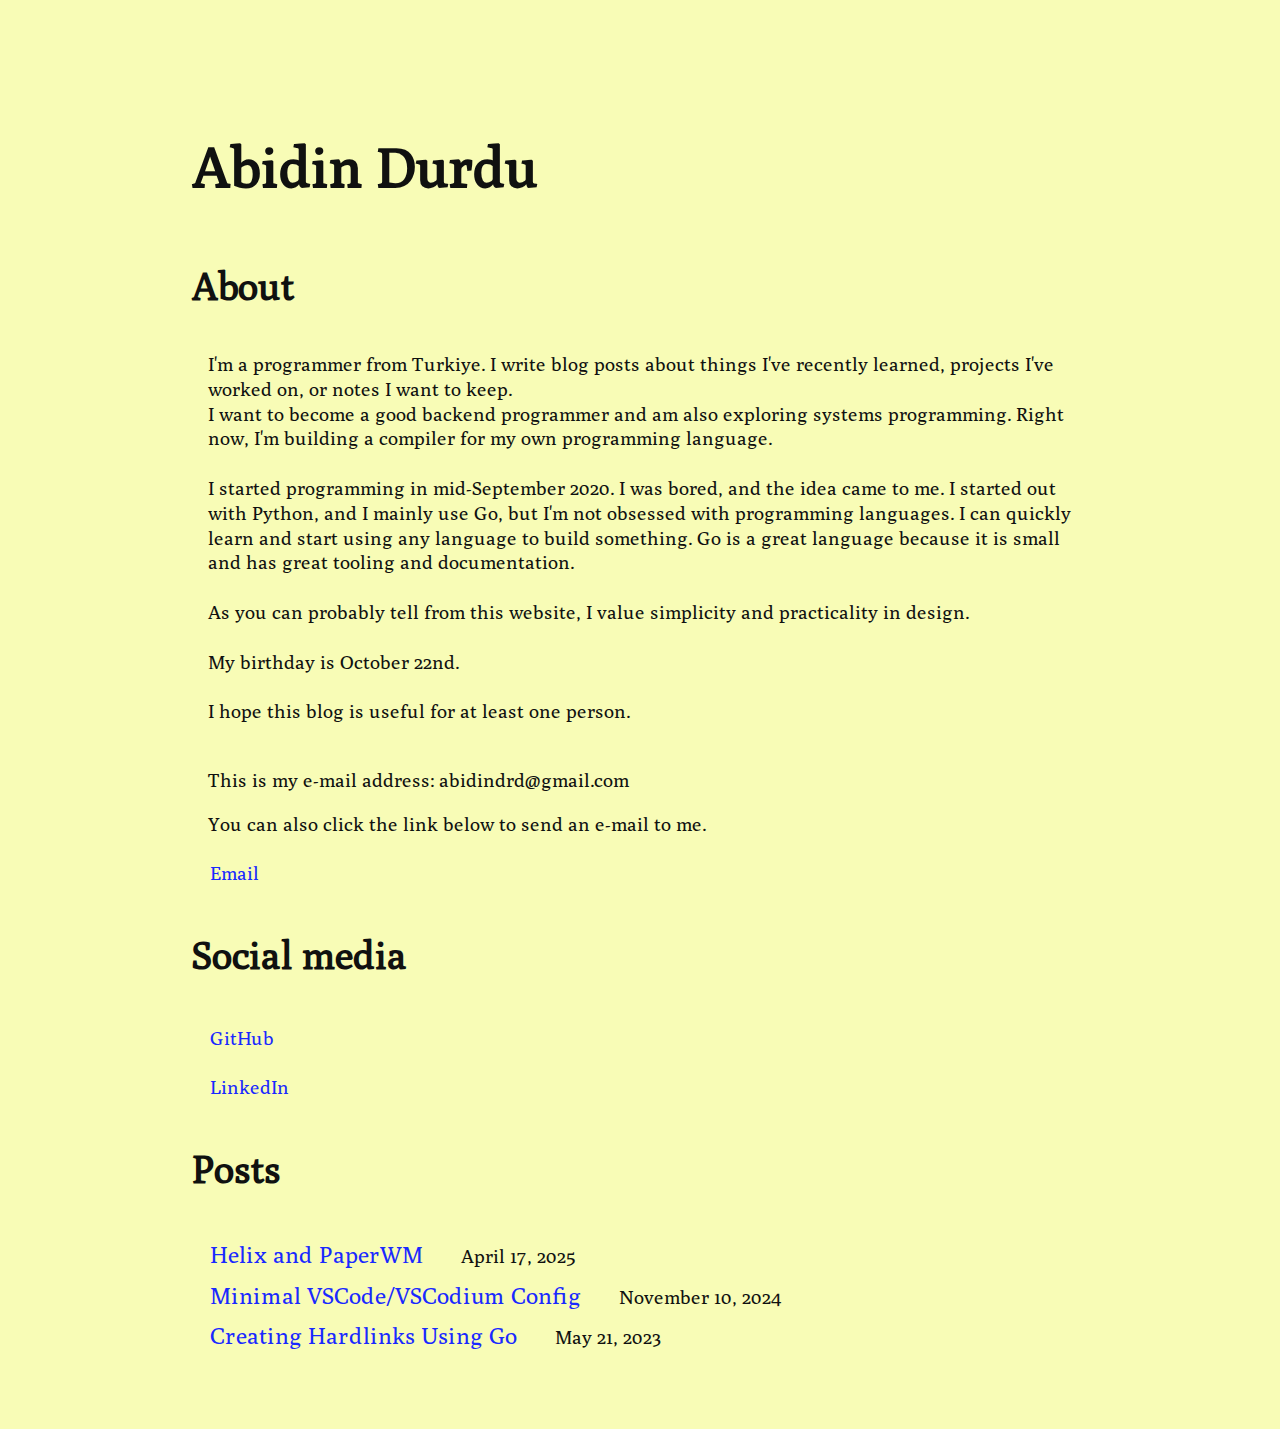
<file: index.html>
<!DOCTYPE html>
<html lang="en">
<head>
    <meta charset="UTF-8">
    <meta http-equiv="X-UA-Compatible" content="IE=edge">
    <meta name="viewport" content="width=device-width, initial-scale=1.0">

    <link rel="preconnect" href="https://fonts.googleapis.com">
    <link rel="preconnect" href="https://fonts.gstatic.com" crossorigin>
    <link href="https://fonts.googleapis.com/css2?family=Poly:ital@0;1&display=swap" rel="stylesheet">

    <link href="https://cdn.jsdelivr.net/npm/bootstrap@5.3.0-alpha3/dist/css/bootstrap.min.css" rel="stylesheet" integrity="sha384-KK94CHFLLe+nY2dmCWGMq91rCGa5gtU4mk92HdvYe+M/SXH301p5ILy+dN9+nJOZ" crossorigin="anonymous">


  <!--



                                                                                        _.oo.
                                                                 _.u[[/;:,.         .odMMMMMM'
                                                              .o888UU[[[/;:-.  .o@P^    MMM^
                                                             oN88888UU[[[/;::-.        dP^
                                                            dNMMNN888UU[[[/;:--.   .o@P^
                                                           ,MMMMMMN888UU[[/;::-. o@^
                                                           NNMMMNN888UU[[[/~.o@P^
                                                           888888888UU[[[/o@^-..
                                                          oI8888UU[[[/o@P^:--..
                                                       .@^  YUU[[[/o@^;::---..
                                                     oMP     ^/o@P^;:::---..
                                                  .dMMM    .o@^ ^;::---...
                                                 dMMMMMMM@^`       `^^^^
                                                YMMMUP^
                                                 ^^




    -->


      <link rel="stylesheet" href="/assets/index.css" />
    <title>[BLOG] Abidin Durdu - abdrd</title>
</head>

<body class="container">
    <h1 id="title">Abidin Durdu</h1>
    <div class="title-container">
        <h2>About</h2>
        <p></p>
    </div>
    <div id="about-container">
        <p>I'm a programmer from Turkiye. I write blog posts about things I've recently learned, projects I've worked on, or notes I want to keep.<br>                    I want to become a good backend programmer and am also exploring systems programming. Right now, I'm building a compiler for my own programming language.<br><br>                    I started programming in mid-September 2020. I was bored, and the idea came to me. I started out with Python, and I mainly use Go, but I'm not obsessed with programming languages. I can quickly learn and start using any language to build something. Go is a great language because it is small and has great tooling and documentation.<br><br>                    As you can probably tell from this website, I value simplicity and practicality in design.<br><br>                    My birthday is October 22nd.<br>                    <br>                    I hope this blog is useful for at least one person.<br><br></p>
        
        <p>This is my e-mail address: <span id="email-text">abidindrd@gmail.com</span></p>
        <p>You can also click the link below to send an e-mail to me.</p>
        <a class="account-link email-link" href="mailto:abidindrd@gmail.com">Email</a>
    </div>
    <div class="title-container">
        <h2>Social media</h2>
    </div>
    <div id="accounts-container">
        
          <a class="account-link" target="_blank" href="https://github.com/abdrd">GitHub</a>
        
          <a class="account-link" target="_blank" href="https://linkedin.com/in/abdrd">LinkedIn</a>
        
    </div>
    
    <div class="title-container">
        <h2>Posts</h2>
    </div>
    <div id="posts-container">
        
          
            <div>
              <a class="post" href="helix-and-paperwm">Helix and PaperWM</a>
              <span class="date">17-04-2025</span>
            </div>
          
            <div>
              <a class="post" href="minimal-vscode">Minimal VSCode/VSCodium Config</a>
              <span class="date">10-11-2024</span>
            </div>
          
            <div>
              <a class="post" href="creating-hardlinks-using-go">Creating Hardlinks Using Go</a>
              <span class="date">21-05-2023</span>
            </div>
          
        
    </div>

    <script>
      document.querySelectorAll('.date').forEach(el => {
        const raw = el.textContent.trim();
        const [day, month, year] = raw.split('-');
        const isoDate = `${year}-${month}-${day}`;
        const date = new Date(isoDate);
        const options = { year: 'numeric', month: 'long', day: 'numeric' };
        el.textContent = date.toLocaleDateString('en-US', options);
      });    

      document.getElementById('email-text').addEventListener('click', () => {
        const range = document.createRange();
        const selection = window.getSelection();
        const span = document.getElementById('email-text');

        range.selectNodeContents(span);
        selection.removeAllRanges();
        selection.addRange(range);
      });
    </script>
</body>
</html>
</file>
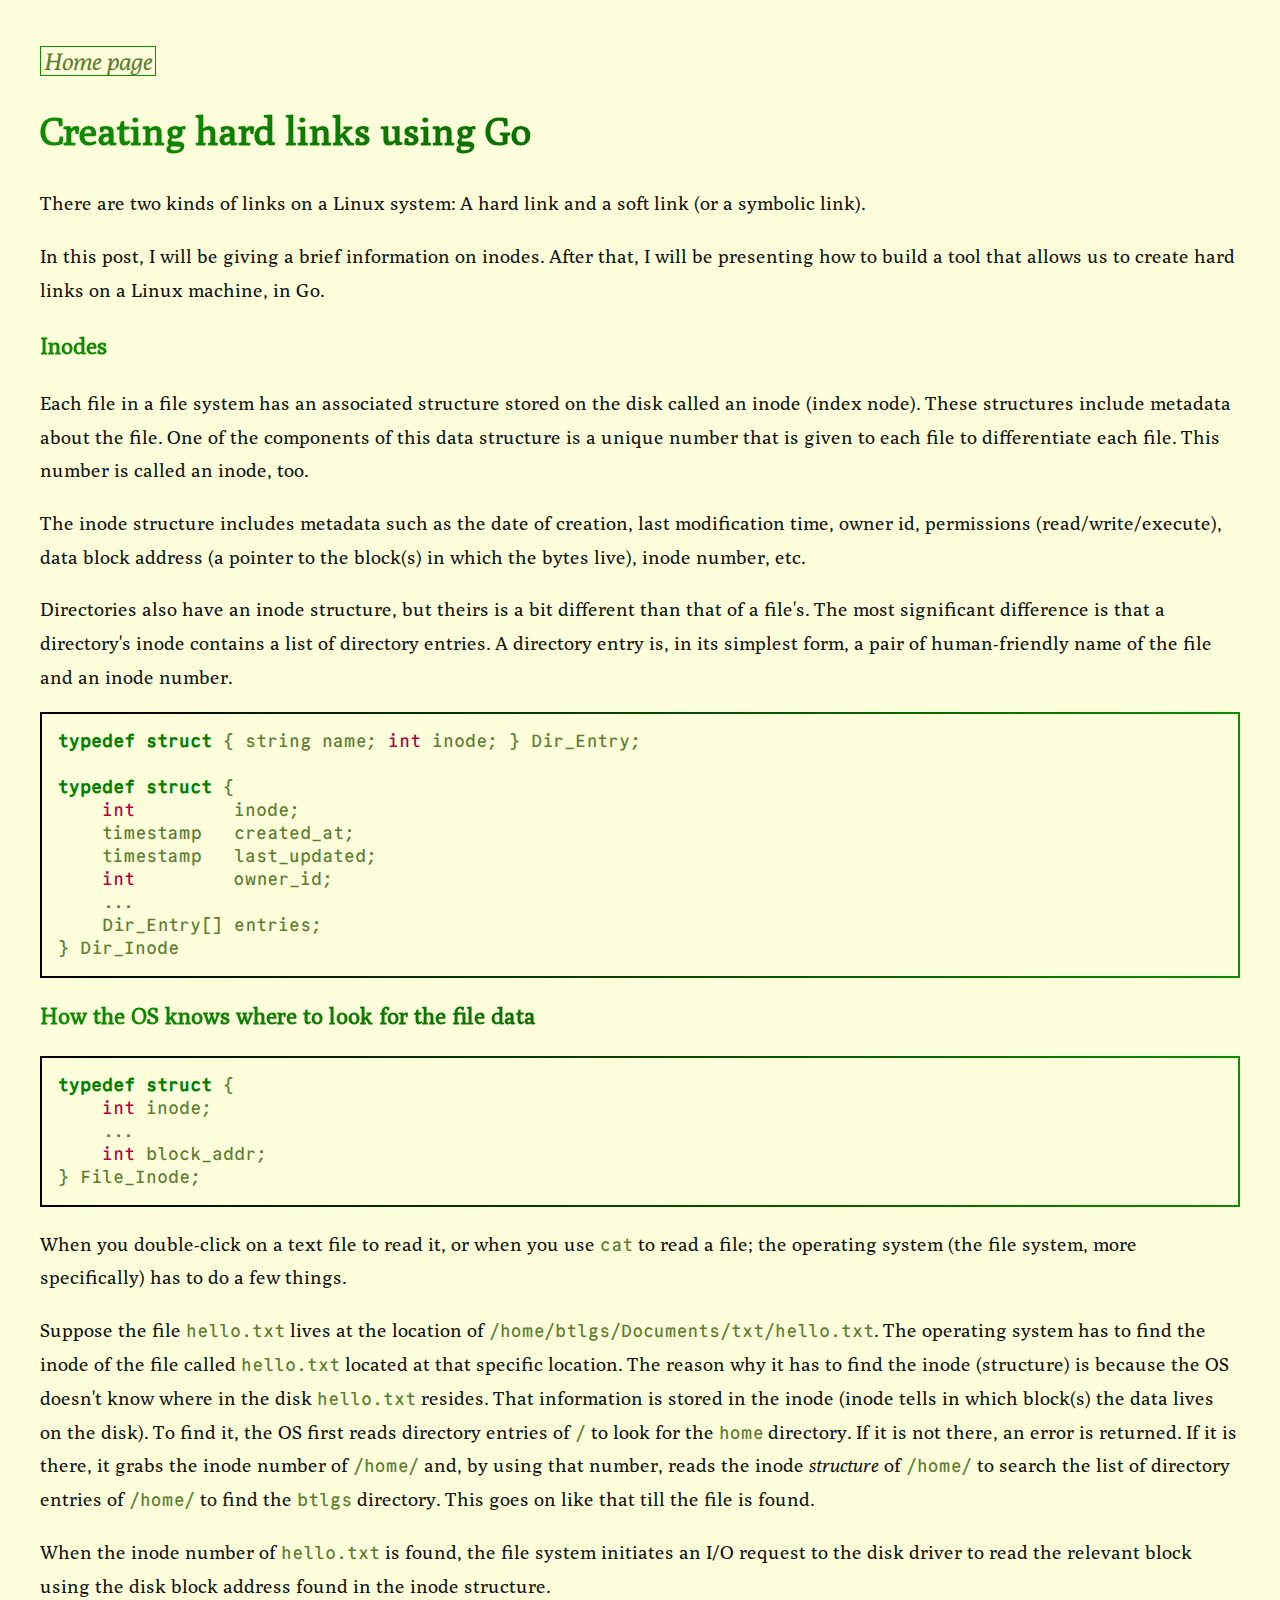
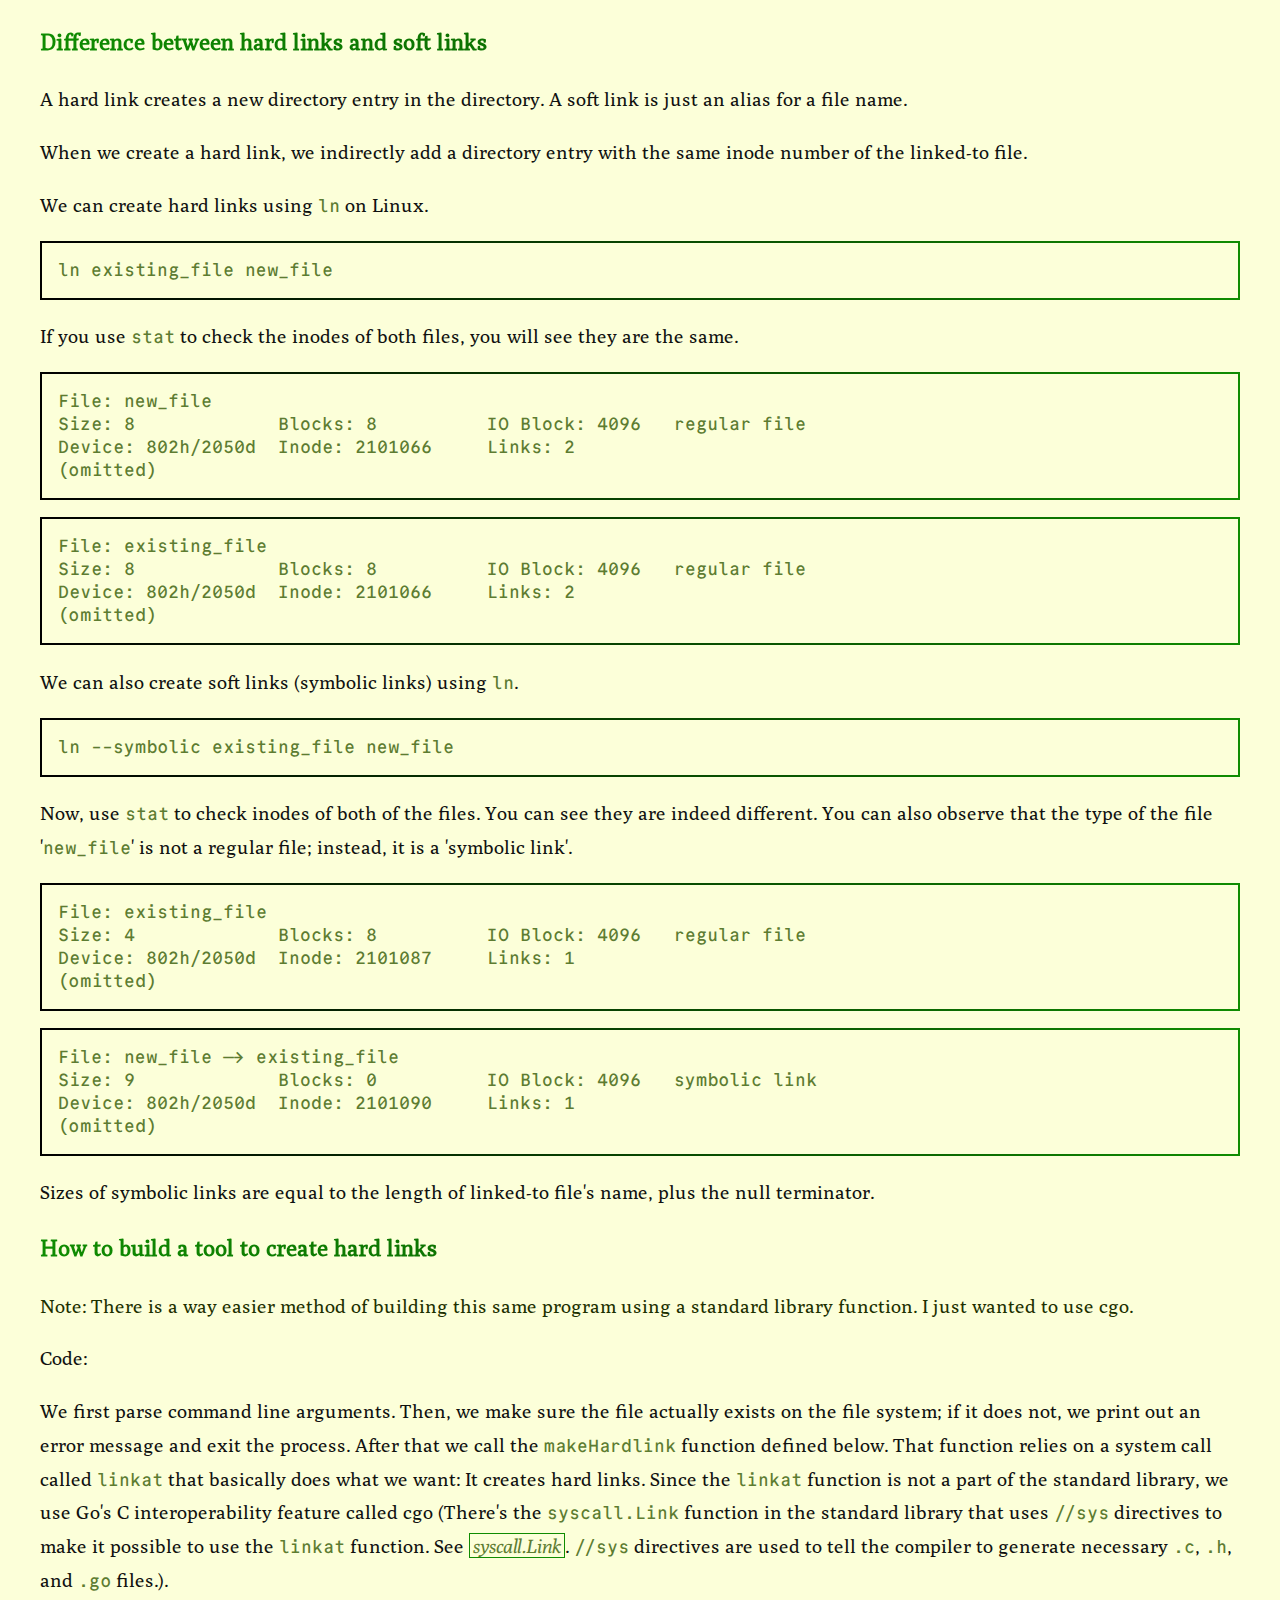
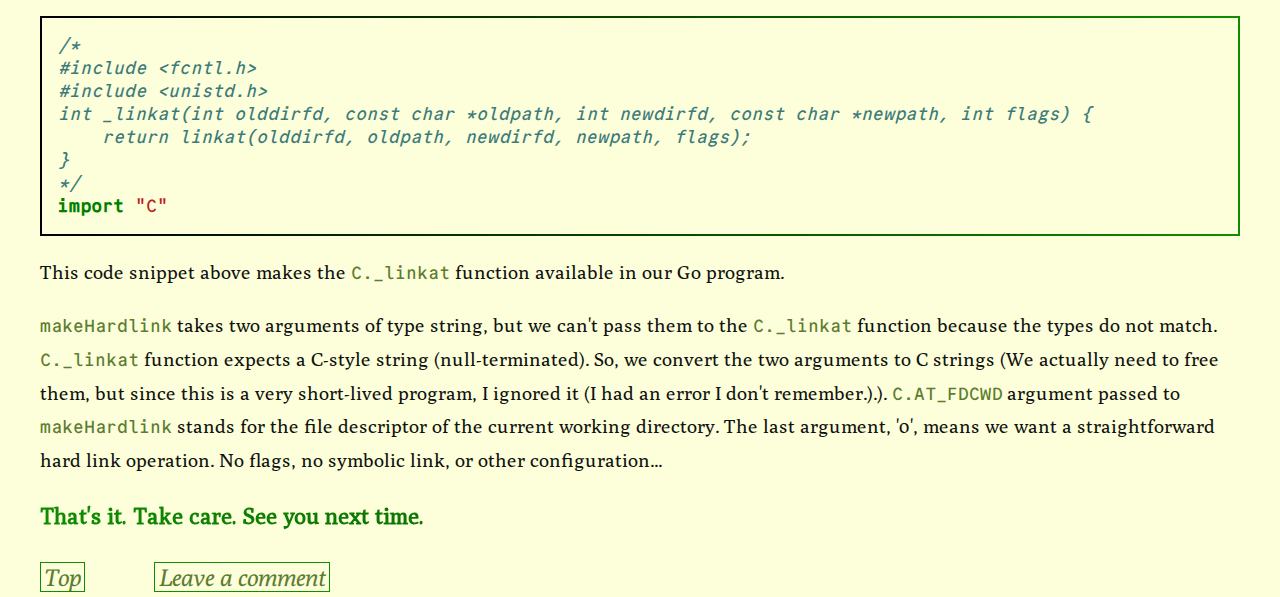
<file: creating-hardlinks-using-go/index.html>
<!DOCTYPE html>
<html>
  <head>
      <meta charset="UTF-8">
      <meta name="viewport" content="width=device-width, initial-scale=1.0">
      <meta http-equiv="X-UA-Compatible" content="ie=edge">
      
      <title>Creating Hardlinks Using Go</title>
      
      <meta name="keywords" content="">
      <link rel="preconnect" href="https://fonts.googleapis.com">
      <link rel="preconnect" href="https://fonts.gstatic.com" crossorigin>
      <link href="https://fonts.googleapis.com/css2?family=Poly:ital@0;1&display=swap" rel="stylesheet">
      <link href="https://cdn.jsdelivr.net/npm/bootstrap@5.3.0-alpha3/dist/css/bootstrap.min.css" rel="stylesheet" integrity="sha384-KK94CHFLLe+nY2dmCWGMq91rCGa5gtU4mk92HdvYe+M/SXH301p5ILy+dN9+nJOZ" crossorigin="anonymous">
      <link rel="stylesheet" href="/assets/pygments.css" />
      <link rel="stylesheet" href="/assets/post.css" />
  </head>

  <body class="container" id="top">
      <a id="home-link" href="/">Home page</a>
      
      <h1>Creating hard links using Go</h1>

<p>There are two kinds of links on a Linux system: A hard link and a soft link (or a symbolic link).</p>

<p>In this post, I will be giving a brief information on inodes. After that, I will be presenting how to build a tool that allows us to create hard links on a Linux machine, in Go. </p>

<h3>Inodes</h3>

<p>Each file in a file system has an associated structure stored on the disk called an inode (index node). These structures include metadata about the file. One of the components of this data structure is a unique number that is given to each file to differentiate each file. This number is called an inode, too.</p>

<p>The inode structure includes metadata such as the date of creation, last modification time, owner id, permissions (read/write/execute), data block address (a pointer to the block(s) in which the bytes live), inode number, etc.</p>

<p>Directories also have an inode structure, but theirs is a bit different than that of a file's. The most significant difference is that a directory's inode contains a list of directory entries. A directory entry is, in its simplest form, a pair of human-friendly name of the file and an inode number.</p>

<div class="codehilite">
<pre><span></span><code><span class="k">typedef</span><span class="w"> </span><span class="k">struct</span><span class="w"> </span><span class="p">{</span><span class="w"> </span><span class="n">string</span><span class="w"> </span><span class="n">name</span><span class="p">;</span><span class="w"> </span><span class="kt">int</span><span class="w"> </span><span class="n">inode</span><span class="p">;</span><span class="w"> </span><span class="p">}</span><span class="w"> </span><span class="n">Dir_Entry</span><span class="p">;</span>

<span class="k">typedef</span><span class="w"> </span><span class="k">struct</span><span class="w"> </span><span class="p">{</span>
<span class="w">    </span><span class="kt">int</span><span class="w">         </span><span class="n">inode</span><span class="p">;</span>
<span class="w">    </span><span class="n">timestamp</span><span class="w">   </span><span class="n">created_at</span><span class="p">;</span>
<span class="w">    </span><span class="n">timestamp</span><span class="w">   </span><span class="n">last_updated</span><span class="p">;</span>
<span class="w">    </span><span class="kt">int</span><span class="w">         </span><span class="n">owner_id</span><span class="p">;</span>
<span class="w">    </span><span class="p">...</span>
<span class="w">    </span><span class="n">Dir_Entry</span><span class="p">[]</span><span class="w"> </span><span class="n">entries</span><span class="p">;</span>
<span class="p">}</span><span class="w"> </span><span class="n">Dir_Inode</span>
</code></pre>
</div>

<h3>How the OS knows where to look for the file data</h3>

<div class="codehilite">
<pre><span></span><code><span class="k">typedef</span><span class="w"> </span><span class="k">struct</span><span class="w"> </span><span class="p">{</span>
<span class="w">    </span><span class="kt">int</span><span class="w"> </span><span class="n">inode</span><span class="p">;</span>
<span class="w">    </span><span class="p">...</span>
<span class="w">    </span><span class="kt">int</span><span class="w"> </span><span class="n">block_addr</span><span class="p">;</span><span class="w"> </span>
<span class="p">}</span><span class="w"> </span><span class="n">File_Inode</span><span class="p">;</span>
</code></pre>
</div>

<p>When you double-click on a text file to read it, or when you use <code>cat</code> to read a file; the operating system (the file system, more specifically) has to do a few things. </p>

<p>Suppose the file <code>hello.txt</code> lives at the location of <code>/home/btlgs/Documents/txt/hello.txt</code>. The operating system has to find the inode of the file called <code>hello.txt</code> located at that specific location. The reason why it has to find the inode (structure) is because the OS doesn't know where in the disk <code>hello.txt</code> resides. That information is stored in the inode (inode tells in which block(s) the data lives on the disk). To find it, the OS first reads directory entries of <code>/</code> to look for the <code>home</code> directory. If it is not there, an error is returned. If it is there, it grabs the inode number of <code>/home/</code> and, by using that number, reads the inode <em>structure</em> of <code>/home/</code> to search the list of directory entries of <code>/home/</code> to find the <code>btlgs</code> directory. This goes on like that till the file is found. </p>

<p>When the inode number of <code>hello.txt</code> is found, the file system initiates an I/O request to the disk driver to read the relevant block using the disk block address found in the inode structure.</p>

<h3>Difference between hard links and soft links</h3>

<p>A hard link creates a new directory entry in the directory. A soft link is just an alias for a file name.</p>

<p>When we create a hard link, we indirectly add a directory entry with the same inode number of the linked-to file.</p>

<p>We can create hard links using <code>ln</code> on Linux.</p>

<div class="codehilite">
<pre><span></span><code>ln<span class="w"> </span>existing_file<span class="w"> </span>new_file
</code></pre>
</div>

<p>If you use <code>stat</code> to check the inodes of both files, you will see they are the same.</p>

<pre><code>File: new_file
Size: 8             Blocks: 8          IO Block: 4096   regular file
Device: 802h/2050d  Inode: 2101066     Links: 2
(omitted)
</code></pre>

<pre><code>File: existing_file
Size: 8             Blocks: 8          IO Block: 4096   regular file
Device: 802h/2050d  Inode: 2101066     Links: 2
(omitted)
</code></pre>

<p>We can also create soft links (symbolic links) using <code>ln</code>.</p>

<div class="codehilite">
<pre><span></span><code>ln<span class="w"> </span>--symbolic<span class="w"> </span>existing_file<span class="w"> </span>new_file
</code></pre>
</div>

<p>Now, use <code>stat</code> to check inodes of both of the files. You can see they are indeed different. You can also observe that the type of the file '<code>new_file</code>' is not a regular file; instead, it is a 'symbolic link'.</p>

<pre><code>File: existing_file
Size: 4             Blocks: 8          IO Block: 4096   regular file
Device: 802h/2050d  Inode: 2101087     Links: 1
(omitted)
</code></pre>

<pre><code>File: new_file -&gt; existing_file
Size: 9             Blocks: 0          IO Block: 4096   symbolic link
Device: 802h/2050d  Inode: 2101090     Links: 1
(omitted)
</code></pre>

<p>Sizes of symbolic links are equal to the length of linked-to file's name, plus the null terminator.</p>

<h3>How to build a tool to create hard links</h3>

<p><strong>Note: There is a way easier method of building this same program using a standard library function. I just wanted to use cgo.</strong></p>

<p>Code:</p>

<script src="https://gist.github.com/abdrd/23934b0f250389d4a290014feac3d106.js"></script>

<p>We first parse command line arguments. Then, we make sure the file actually exists on the file system; if it does not, we print out an error message and exit the process. After that we call the <code>makeHardlink</code> function defined below. That function relies on a system call called <code>linkat</code> that basically does what we want: It creates hard links. Since the <code>linkat</code> function is not a part of the standard library, we use Go's C interoperability feature called cgo (There's the <code>syscall.Link</code> function in the standard library that uses <code>//sys</code> directives to make it possible to use the <code>linkat</code> function. See <a href="https://cs.opensource.google/go/go/+/refs/tags/go1.20.4:src/syscall/syscall_linux.go;l=259" target="_blank">syscall.Link</a>. <code>//sys</code> directives are used to tell the compiler to generate necessary <code>.c</code>, <code>.h</code>, and <code>.go</code> files.). </p>

<div class="codehilite">
<pre><span></span><code><span class="cm">/*</span>
<span class="cm">#include &lt;fcntl.h&gt;</span>
<span class="cm">#include &lt;unistd.h&gt;</span>
<span class="cm">int _linkat(int olddirfd, const char *oldpath, int newdirfd, const char *newpath, int flags) {</span>
<span class="cm">    return linkat(olddirfd, oldpath, newdirfd, newpath, flags);</span>
<span class="cm">}</span>
<span class="cm">*/</span>
<span class="kn">import</span><span class="w"> </span><span class="s">&quot;C&quot;</span>
</code></pre>
</div>

<p>This code snippet above makes the <code>C._linkat</code> function available in our Go program. </p>

<p><code>makeHardlink</code> takes two arguments of type string, but we can't pass them to the <code>C._linkat</code> function because the types do not match. <code>C._linkat</code> function expects a C-style string (null-terminated). So, we convert the two arguments to C strings (We actually need to free them, but since this is a very short-lived program, I ignored it (I had an error I don't remember.).). <code>C.AT_FDCWD</code> argument passed to <code>makeHardlink</code> stands for the file descriptor of the current working directory. The last argument, '0', means we want a straightforward hard link operation. No flags, no symbolic link, or other configuration...</p>

<h3>That's it. Take care. See you next time.</h3>

      
      <a id="top-of-the-post-link" href="#top">Top</a>
      <a id="comment-link" href="mailto:abidindrd@gmail.com?subject=My comment on your post: 'Creating Hardlinks Using Go'">
        Leave a comment
      </a>
      
  </body>
</html>
</file>
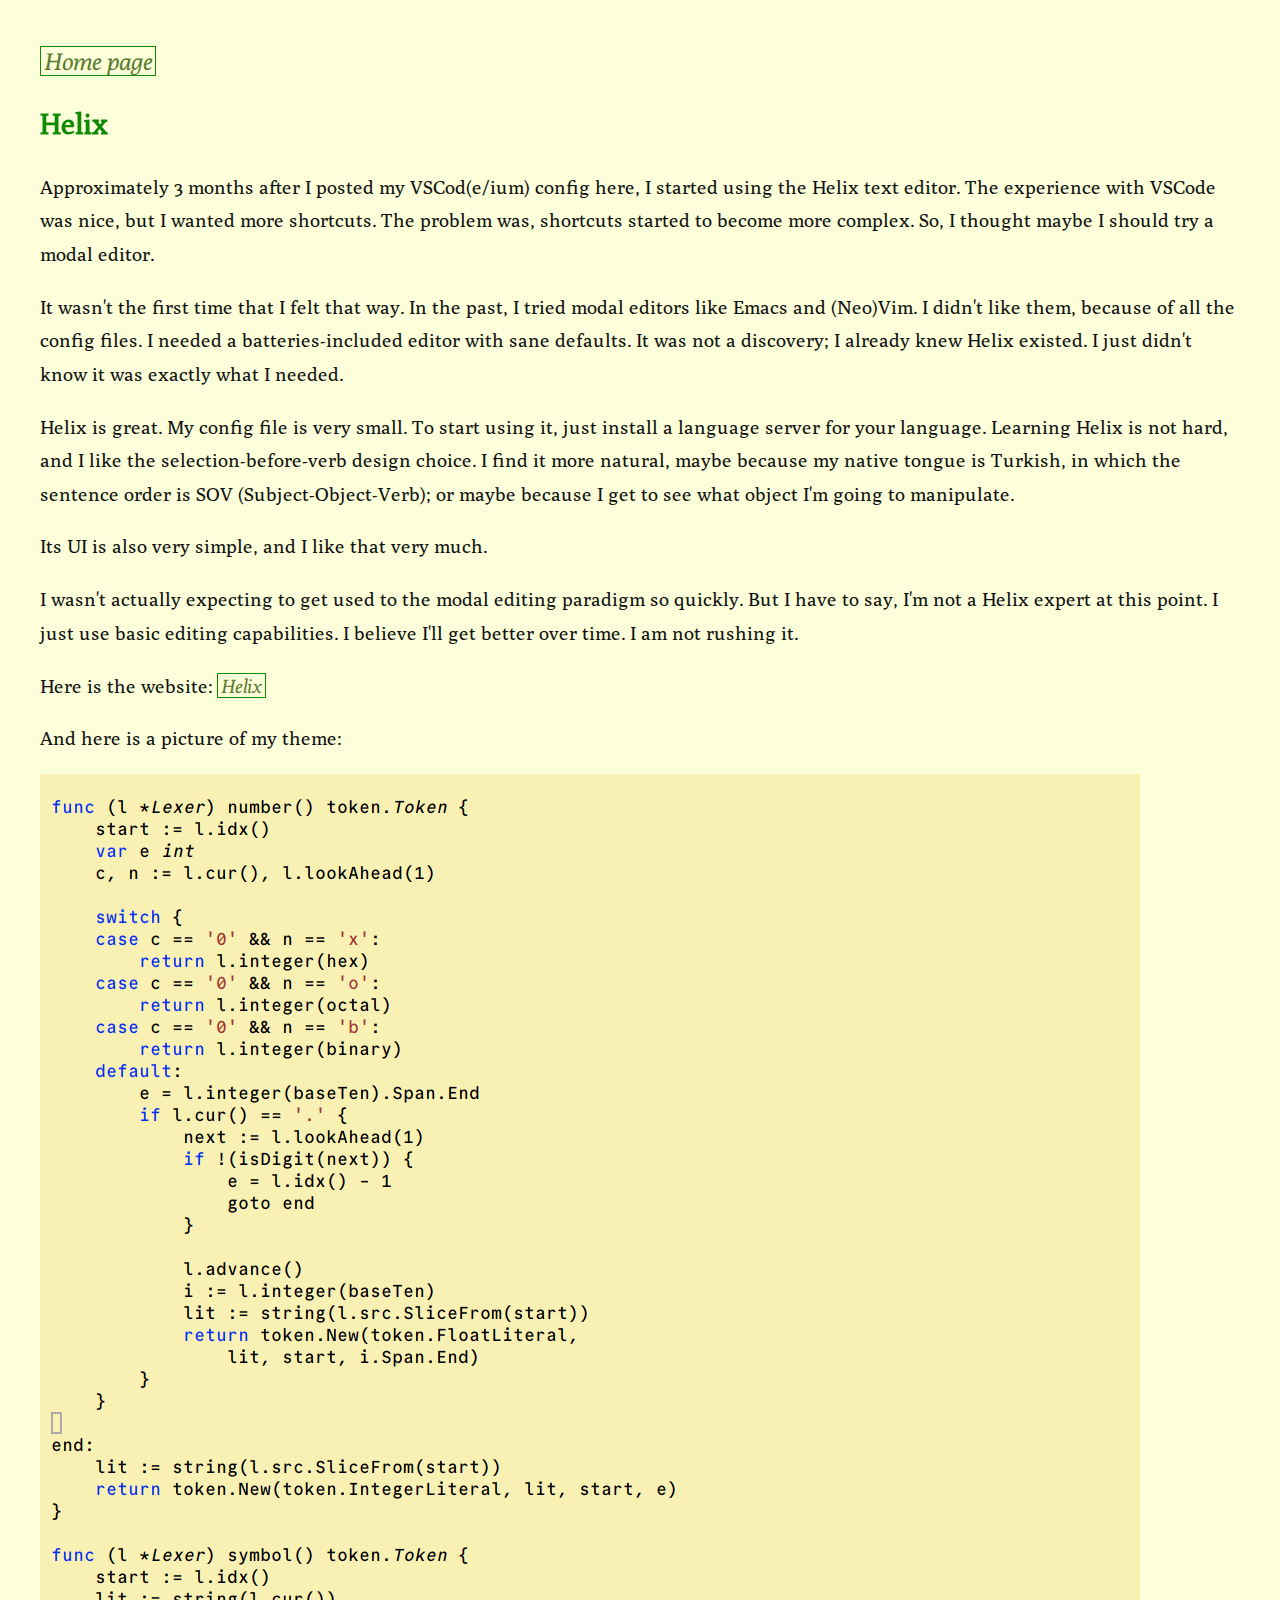
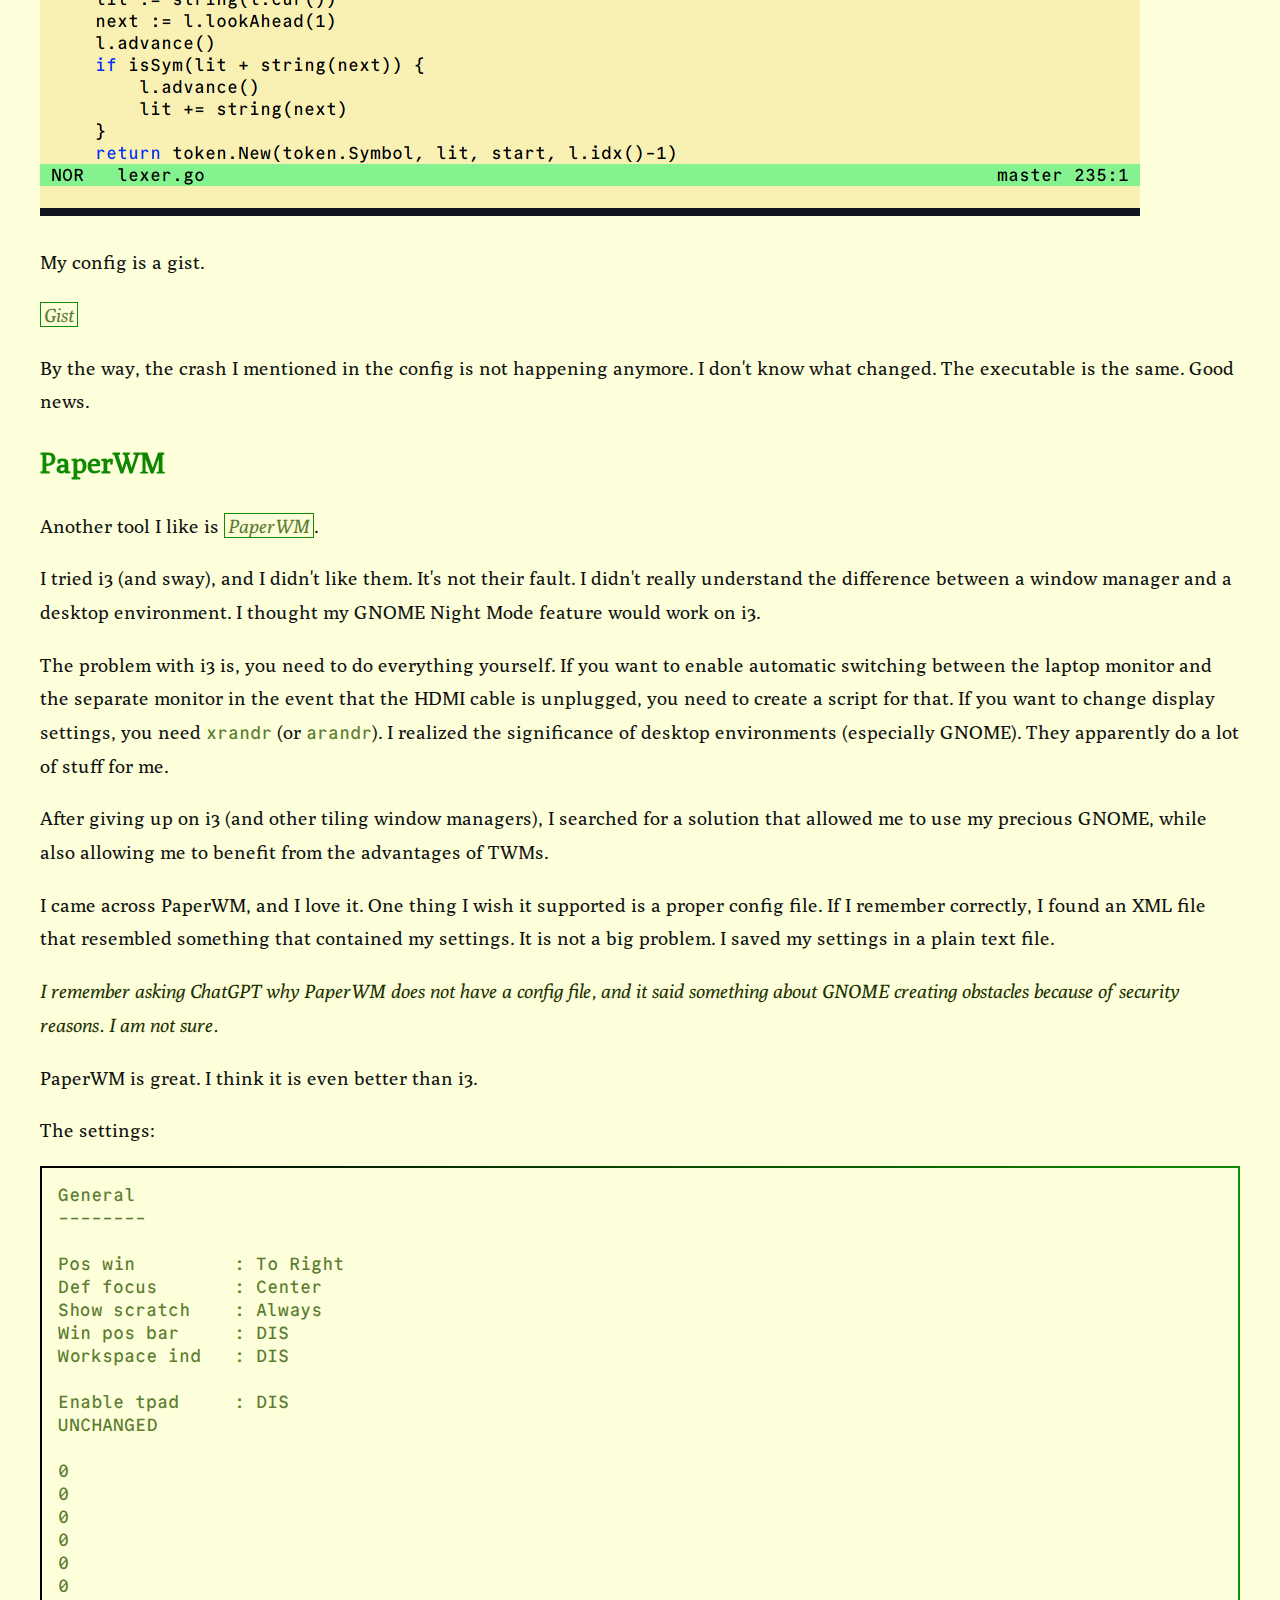
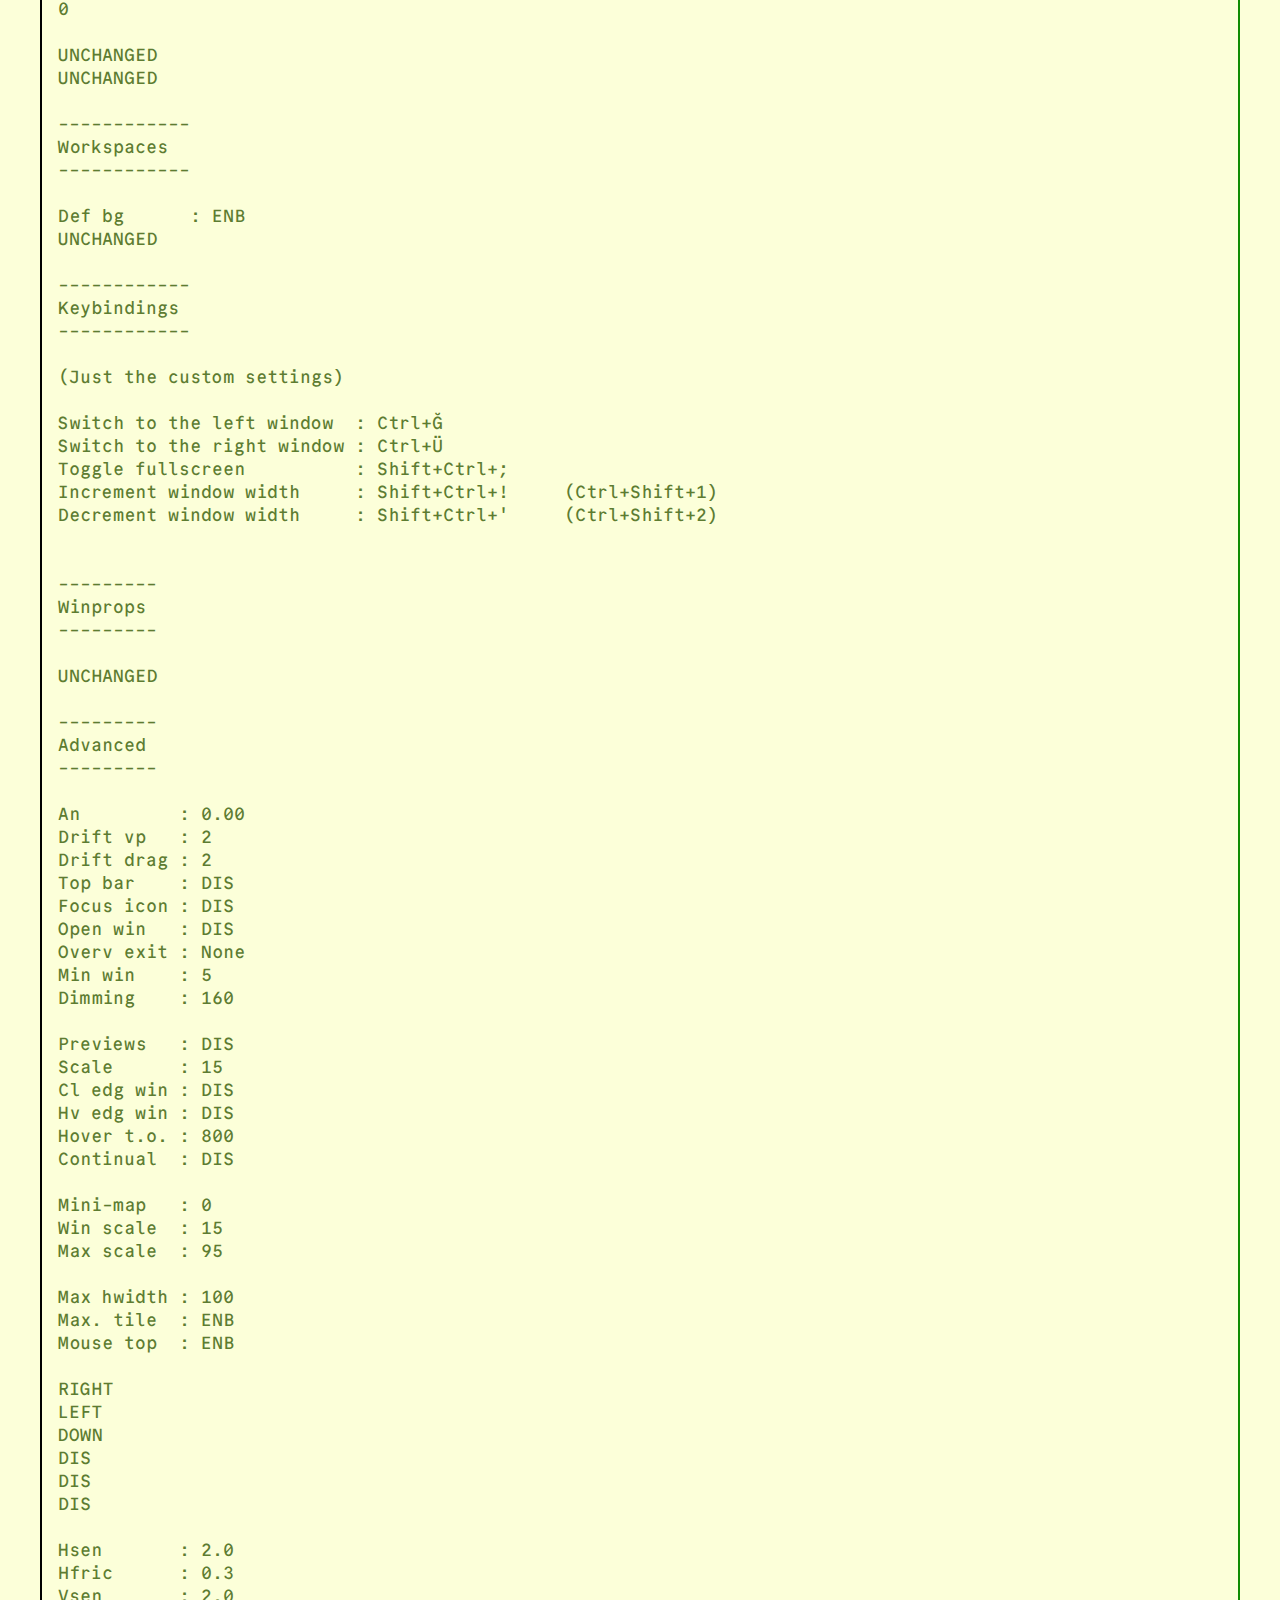
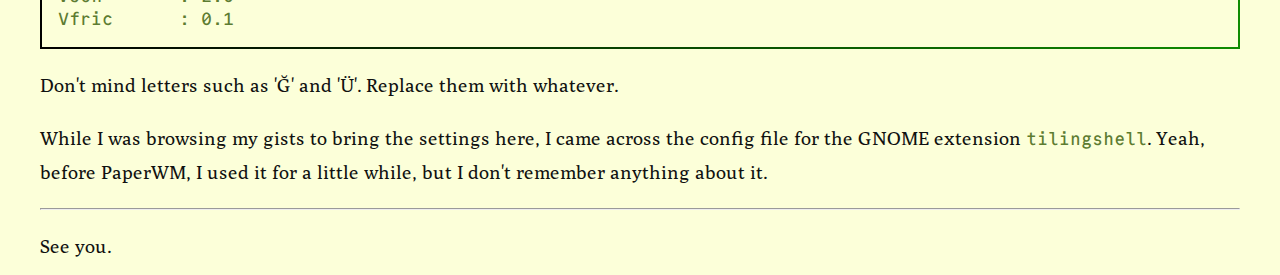
<file: helix-and-paperwm/index.html>
<!DOCTYPE html>
<html>
  <head>
      <meta charset="UTF-8">
      <meta name="viewport" content="width=device-width, initial-scale=1.0">
      <meta http-equiv="X-UA-Compatible" content="ie=edge">
      
      <title>Helix and PaperWM</title>
      
      <meta name="keywords" content="tools, development environment, helix, paperwm, editor, config, window manager">
      <link rel="preconnect" href="https://fonts.googleapis.com">
      <link rel="preconnect" href="https://fonts.gstatic.com" crossorigin>
      <link href="https://fonts.googleapis.com/css2?family=Poly:ital@0;1&display=swap" rel="stylesheet">
      <link href="https://cdn.jsdelivr.net/npm/bootstrap@5.3.0-alpha3/dist/css/bootstrap.min.css" rel="stylesheet" integrity="sha384-KK94CHFLLe+nY2dmCWGMq91rCGa5gtU4mk92HdvYe+M/SXH301p5ILy+dN9+nJOZ" crossorigin="anonymous">
      <link rel="stylesheet" href="/assets/pygments.css" />
      <link rel="stylesheet" href="/assets/post.css" />
  </head>

  <body class="container" id="top">
      <a id="home-link" href="/">Home page</a>
      
      <h2>Helix</h2>

<p>Approximately 3 months after I posted my VSCod(e/ium) config here, I started using the Helix text editor.
The experience with VSCode was nice, but I wanted more shortcuts. The problem was, shortcuts started to
become more complex. So, I thought maybe I should try a modal editor.</p>

<p>It wasn't the first time that I felt that way. In the past, I tried modal editors like Emacs and (Neo)Vim. I didn't like them, because of
all the config files. I needed a batteries-included editor with sane defaults. It was not a discovery; I already knew Helix existed.
I just didn't know it was exactly what I needed.</p>

<p>Helix is great. My config file is very small. To start using it, just install a language server for your language.
Learning Helix is not hard, and I like the selection-before-verb design choice. I find it more natural, maybe because
my native tongue is Turkish, in which the sentence order is SOV (Subject-Object-Verb); or maybe because
I get to see what object I'm going to manipulate.</p>

<p>Its UI is also very simple, and I like that very much.</p>

<p>I wasn't actually expecting to get used to the modal editing paradigm so quickly. But I have to say,
I'm not a Helix expert at this point. I just use basic editing capabilities. I believe I'll get better over time.
I am not rushing it.</p>

<p>Here is the website: <a href="https://helix-editor.com/" target="_blank">Helix</a></p>

<p>And here is a picture of my theme:</p>

<p><img src="/assets/acme2_helix.png" alt="Acme2 Helix theme" /></p>

<p>My config is a gist.</p>

<p><a href="https://gist.github.com/abdrd/6cde7efc4c47137537f29078de3ed3ab" target="_blank">Gist</a></p>

<p>By the way, the crash I mentioned in the config is not happening anymore. I don't know what changed.
The executable is the same. Good news.</p>

<h2>PaperWM</h2>

<p>Another tool I like is <a href="https://github.com/paperwm/PaperWM/" target="_blank">PaperWM</a>.</p>

<p>I tried i3 (and sway), and I didn't like them.
It's not their fault. I didn't really understand the difference between a window manager and
a desktop environment. I thought my GNOME Night Mode feature would work on i3.</p>

<p>The problem with i3 is, you need to do everything yourself. If you want to enable automatic
switching between the laptop monitor and the separate monitor in the event that the HDMI cable is unplugged,
you need to create a script for that. If you want to change display settings, you need <code>xrandr</code> (or <code>arandr</code>). I realized the significance
of desktop environments (especially GNOME). They apparently do a lot of stuff for me.</p>

<p>After giving up on i3 (and other tiling window managers), I searched for a solution that allowed
me to use my precious GNOME, while also allowing me to benefit from the advantages of TWMs.</p>

<p>I came across PaperWM, and I love it. One thing I wish it supported is a proper config file.
If I remember correctly, I found an XML file that resembled something that contained my settings.
It is not a big problem. I saved my settings in a plain text file.</p>

<p><strong><em>I remember asking ChatGPT why PaperWM does not have a config file, and it said something about
GNOME creating obstacles because of security reasons. I am not sure.</em></strong></p>

<p>PaperWM is great. I think it is even better than i3.</p>

<p>The settings:</p>

<pre><code>General
--------

Pos win         : To Right
Def focus       : Center
Show scratch    : Always
Win pos bar     : DIS
Workspace ind   : DIS

Enable tpad     : DIS
UNCHANGED

0
0
0
0
0
0
0

UNCHANGED
UNCHANGED

------------
Workspaces
------------

Def bg      : ENB
UNCHANGED

------------
Keybindings
------------

(Just the custom settings)

Switch to the left window  : Ctrl+Ğ
Switch to the right window : Ctrl+Ü
Toggle fullscreen          : Shift+Ctrl+;
Increment window width     : Shift+Ctrl+!     (Ctrl+Shift+1)
Decrement window width     : Shift+Ctrl+'     (Ctrl+Shift+2)


---------
Winprops
---------

UNCHANGED

---------
Advanced
---------

An         : 0.00
Drift vp   : 2
Drift drag : 2
Top bar    : DIS
Focus icon : DIS
Open win   : DIS
Overv exit : None
Min win    : 5
Dimming    : 160

Previews   : DIS
Scale      : 15
Cl edg win : DIS
Hv edg win : DIS
Hover t.o. : 800
Continual  : DIS

Mini-map   : 0
Win scale  : 15
Max scale  : 95

Max hwidth : 100
Max. tile  : ENB
Mouse top  : ENB

RIGHT
LEFT
DOWN
DIS
DIS
DIS

Hsen       : 2.0
Hfric      : 0.3
Vsen       : 2.0
Vfric      : 0.1
</code></pre>

<p>Don't mind letters such as 'Ğ' and 'Ü'. Replace them with whatever.</p>

<p>While I was browsing my gists to bring the settings here, I came across the config file for
the GNOME extension <code>tilingshell</code>. Yeah, before PaperWM, I used it for a little while, but I don't
remember anything about it.</p>

<hr />

<p>See you.</p>

      
      <a id="top-of-the-post-link" href="#top">Top</a>
      <a id="comment-link" href="mailto:abidindrd@gmail.com?subject=My comment on your post: 'Helix and PaperWM'">
        Leave a comment
      </a>
      
  </body>
</html>
</file>
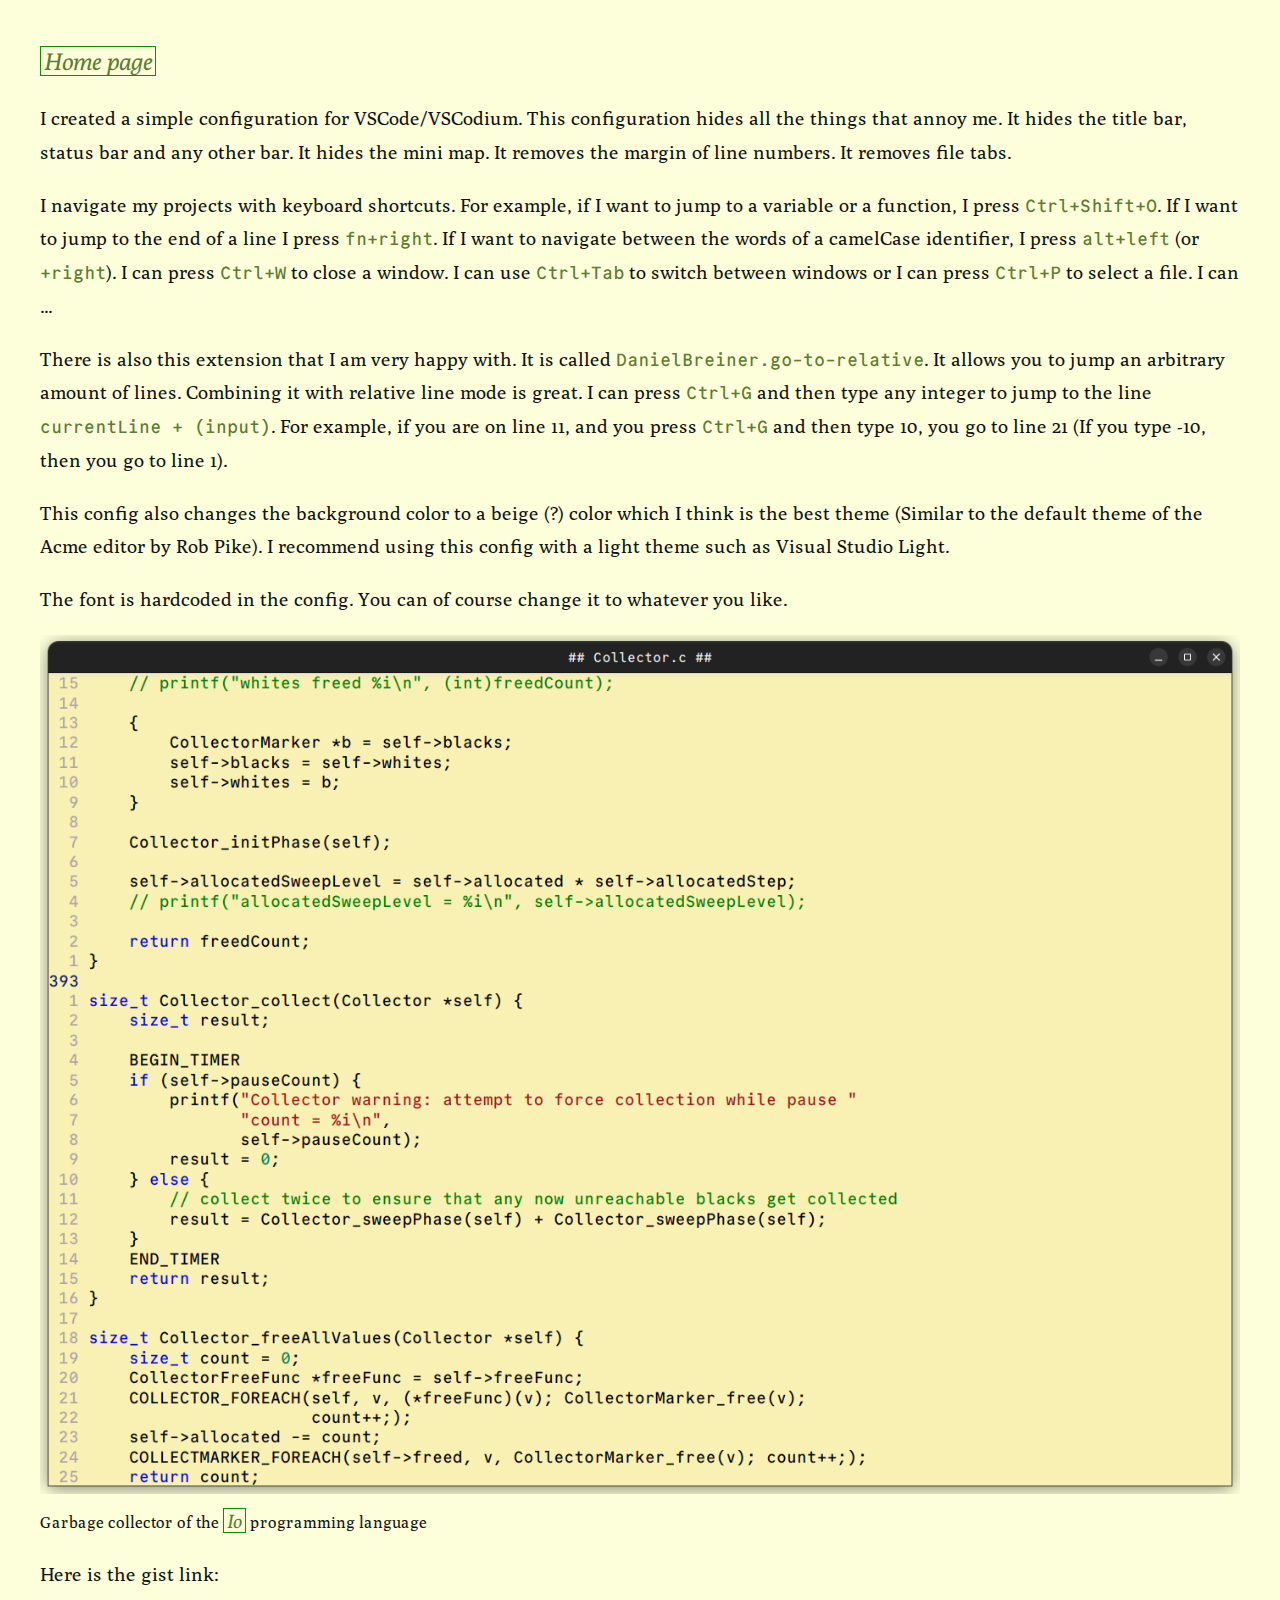
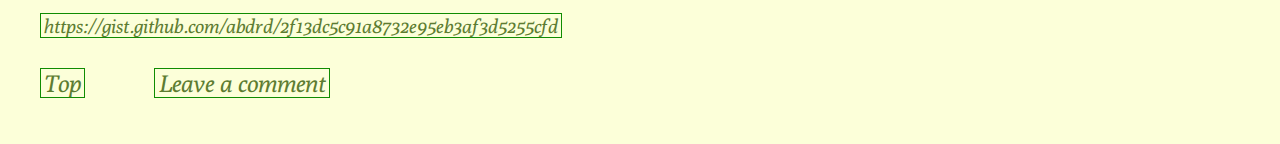
<file: minimal-vscode/index.html>
<!DOCTYPE html>
<html>
  <head>
      <meta charset="UTF-8">
      <meta name="viewport" content="width=device-width, initial-scale=1.0">
      <meta http-equiv="X-UA-Compatible" content="ie=edge">
      
      <title>Minimal VSCode/VSCodium Config</title>
      
      <meta name="keywords" content="editor, vscode, vscodium, config, development-environment">
      <link rel="preconnect" href="https://fonts.googleapis.com">
      <link rel="preconnect" href="https://fonts.gstatic.com" crossorigin>
      <link href="https://fonts.googleapis.com/css2?family=Poly:ital@0;1&display=swap" rel="stylesheet">
      <link href="https://cdn.jsdelivr.net/npm/bootstrap@5.3.0-alpha3/dist/css/bootstrap.min.css" rel="stylesheet" integrity="sha384-KK94CHFLLe+nY2dmCWGMq91rCGa5gtU4mk92HdvYe+M/SXH301p5ILy+dN9+nJOZ" crossorigin="anonymous">
      <link rel="stylesheet" href="/assets/pygments.css" />
      <link rel="stylesheet" href="/assets/post.css" />
  </head>

  <body class="container" id="top">
      <a id="home-link" href="/">Home page</a>
      
      <p>I created a simple configuration for VSCode/VSCodium. This configuration hides all the things that annoy me. It hides the title bar, status bar and any other bar. It hides the mini map. It removes the margin of line numbers. It removes file tabs.</p>

<p>I navigate my projects with keyboard shortcuts. For example, if I want to jump to a variable or a function, I press <code>Ctrl+Shift+O</code>. If I want to jump to the end of a line I press <code>fn+right</code>. If I want to navigate between the words of a camelCase identifier, I press <code>alt+left</code> (or <code>+right</code>). I can press <code>Ctrl+W</code> to close a window. I can use <code>Ctrl+Tab</code> to switch between windows or I can press <code>Ctrl+P</code> to select a file. I can ...</p>

<p>There is also this extension that I am very happy with. It is called <code>DanielBreiner.go-to-relative</code>. It allows you to jump an arbitrary amount of lines. Combining it with relative line mode is great. I can press <code>Ctrl+G</code> and then type any integer to jump to the line <code>currentLine + (input)</code>. For example, if you are on line 11, and you press <code>Ctrl+G</code> and then type 10, you go to line 21 (If you type -10, then you go to line 1).</p>

<p>This config also changes the background color to a beige (?) color which I think is the best theme (Similar to the default theme of the Acme editor by Rob Pike). I recommend using this config with a light theme such as Visual Studio Light.</p>

<p>The font is hardcoded in the config. You can of course change it to whatever you like.</p>

<p><img src="/assets/minimal-vscodium.png" alt="Io programming language's garbage collector" />
<small>Garbage collector of the <a href="https://iolanguage.org/index.html" target="_blank">Io</a> programming language</small></p>

<p>Here is the gist link:</p>

<p><a href="https://gist.github.com/abdrd/2f13dc5c91a8732e95eb3af3d5255cfd" target="_blank">https://gist.github.com/abdrd/2f13dc5c91a8732e95eb3af3d5255cfd</a></p>

      
      <a id="top-of-the-post-link" href="#top">Top</a>
      <a id="comment-link" href="mailto:abidindrd@gmail.com?subject=My comment on your post: 'Minimal VSCode/VSCodium Config'">
        Leave a comment
      </a>
      
  </body>
</html>
</file>
<file: assets/index.css>
body {
    font-family: "Poly", serif;
    font-weight: 400;
    font-size: clamp(1rem, 2.5vw, 1.2rem);
    /* text-align: justify; */
    line-height: 1.75;
    color: #101110;
    background-color: #f8fcb6;
    padding: clamp(1rem, 5vw, 4rem);
    margin-top: 1rem;
}

#about-container p {
    margin-left: 1rem;
    line-height: 1.55rem;
}

.container {
    max-width: 90%;
    margin-left: auto;
    margin-right: auto;
}

@media (min-width: 768px) {
    .container {
        max-width: 80%;
    }
}

@media (min-width: 1024px) {
    .container {
        max-width: 70%;
    }
}

a {
    color: #1929ff;
    overflow-wrap: anywhere;
    text-decoration: none;
    font-weight: 500;
    transition: color 0.3s, background-color 0.3s, transform 0.3s;
    position: relative;
    padding: 0rem 0.1rem;
    width: max-content;
}

a:hover {
    color: #f8fcb6;
    background-color: #1929ff;
    transform: translateY(0);
}

a:focus, a:active {
    outline: none;
    color: #0a1ab4;
}

.account-link {
    display: block;
    margin: 1rem;
    overflow-wrap: anywhere;
}

.post {
    margin: 1rem;
    font-size: clamp(1.2rem, 3vw, 1.45rem);
}

#title {
    font-size: clamp(2rem, 8vw, 3.5rem);
}

.title-container h2 {
    font-size: clamp(1.5rem, 5vw, 2.4rem);
    margin-top: clamp(1rem, 3vw, 2rem);
}

.date {
    margin-left: 1rem;
}

@media (max-width: 768px) {
    .post + .date {
        margin-left: 0;
    }
    
    #accounts-container > div, #posts-container > div {
        margin-bottom: 1rem;
    }
}
</file>
<file: assets/pygments.css>
pre { line-height: 125%; }
td.linenos .normal { color: inherit; background-color: transparent; padding-left: 5px; padding-right: 5px; }
span.linenos { color: inherit; background-color: transparent; padding-left: 5px; padding-right: 5px; }
td.linenos .special { color: #000000; background-color: #ffffc0; padding-left: 5px; padding-right: 5px; }
span.linenos.special { color: #000000; background-color: #ffffc0; padding-left: 5px; padding-right: 5px; }
.codehilite .hll { background-color: #ffffcc }
.codehilite { background: #f8f8f8; }
.codehilite .c { color: #3D7B7B; font-style: italic } /* Comment */
.codehilite .err { border: 1px solid #FF0000 } /* Error */
.codehilite .k { color: #008000; font-weight: bold } /* Keyword */
.codehilite .o { color: #666666 } /* Operator */
.codehilite .ch { color: #3D7B7B; font-style: italic } /* Comment.Hashbang */
.codehilite .cm { color: #3D7B7B; font-style: italic } /* Comment.Multiline */
.codehilite .cp { color: #9C6500 } /* Comment.Preproc */
.codehilite .cpf { color: #3D7B7B; font-style: italic } /* Comment.PreprocFile */
.codehilite .c1 { color: #3D7B7B; font-style: italic } /* Comment.Single */
.codehilite .cs { color: #3D7B7B; font-style: italic } /* Comment.Special */
.codehilite .gd { color: #A00000 } /* Generic.Deleted */
.codehilite .ge { font-style: italic } /* Generic.Emph */
.codehilite .ges { font-weight: bold; font-style: italic } /* Generic.EmphStrong */
.codehilite .gr { color: #E40000 } /* Generic.Error */
.codehilite .gh { color: #000080; font-weight: bold } /* Generic.Heading */
.codehilite .gi { color: #008400 } /* Generic.Inserted */
.codehilite .go { color: #717171 } /* Generic.Output */
.codehilite .gp { color: #000080; font-weight: bold } /* Generic.Prompt */
.codehilite .gs { font-weight: bold } /* Generic.Strong */
.codehilite .gu { color: #800080; font-weight: bold } /* Generic.Subheading */
.codehilite .gt { color: #0044DD } /* Generic.Traceback */
.codehilite .kc { color: #008000; font-weight: bold } /* Keyword.Constant */
.codehilite .kd { color: #008000; font-weight: bold } /* Keyword.Declaration */
.codehilite .kn { color: #008000; font-weight: bold } /* Keyword.Namespace */
.codehilite .kp { color: #008000 } /* Keyword.Pseudo */
.codehilite .kr { color: #008000; font-weight: bold } /* Keyword.Reserved */
.codehilite .kt { color: #B00040 } /* Keyword.Type */
.codehilite .m { color: #666666 } /* Literal.Number */
.codehilite .s { color: #BA2121 } /* Literal.String */
.codehilite .na { color: #687822 } /* Name.Attribute */
.codehilite .nb { color: #008000 } /* Name.Builtin */
.codehilite .nc { color: #0000FF; font-weight: bold } /* Name.Class */
.codehilite .no { color: #880000 } /* Name.Constant */
.codehilite .nd { color: #AA22FF } /* Name.Decorator */
.codehilite .ni { color: #717171; font-weight: bold } /* Name.Entity */
.codehilite .ne { color: #CB3F38; font-weight: bold } /* Name.Exception */
.codehilite .nf { color: #0000FF } /* Name.Function */
.codehilite .nl { color: #767600 } /* Name.Label */
.codehilite .nn { color: #0000FF; font-weight: bold } /* Name.Namespace */
.codehilite .nt { color: #008000; font-weight: bold } /* Name.Tag */
.codehilite .nv { color: #19177C } /* Name.Variable */
.codehilite .ow { color: #AA22FF; font-weight: bold } /* Operator.Word */
.codehilite .w { color: #bbbbbb } /* Text.Whitespace */
.codehilite .mb { color: #666666 } /* Literal.Number.Bin */
.codehilite .mf { color: #666666 } /* Literal.Number.Float */
.codehilite .mh { color: #666666 } /* Literal.Number.Hex */
.codehilite .mi { color: #666666 } /* Literal.Number.Integer */
.codehilite .mo { color: #666666 } /* Literal.Number.Oct */
.codehilite .sa { color: #BA2121 } /* Literal.String.Affix */
.codehilite .sb { color: #BA2121 } /* Literal.String.Backtick */
.codehilite .sc { color: #BA2121 } /* Literal.String.Char */
.codehilite .dl { color: #BA2121 } /* Literal.String.Delimiter */
.codehilite .sd { color: #BA2121; font-style: italic } /* Literal.String.Doc */
.codehilite .s2 { color: #BA2121 } /* Literal.String.Double */
.codehilite .se { color: #AA5D1F; font-weight: bold } /* Literal.String.Escape */
.codehilite .sh { color: #BA2121 } /* Literal.String.Heredoc */
.codehilite .si { color: #A45A77; font-weight: bold } /* Literal.String.Interpol */
.codehilite .sx { color: #008000 } /* Literal.String.Other */
.codehilite .sr { color: #A45A77 } /* Literal.String.Regex */
.codehilite .s1 { color: #BA2121 } /* Literal.String.Single */
.codehilite .ss { color: #19177C } /* Literal.String.Symbol */
.codehilite .bp { color: #008000 } /* Name.Builtin.Pseudo */
.codehilite .fm { color: #0000FF } /* Name.Function.Magic */
.codehilite .vc { color: #19177C } /* Name.Variable.Class */
.codehilite .vg { color: #19177C } /* Name.Variable.Global */
.codehilite .vi { color: #19177C } /* Name.Variable.Instance */
.codehilite .vm { color: #19177C } /* Name.Variable.Magic */
.codehilite .il { color: #666666 } /* Literal.Number.Integer.Long */
</file>
<file: assets/post.css>
:root {
    --title-bg: rgba(15, 140, 1, 0.3);
    --green: #0f8c01;
    --brighter-green: #5d7c31;
}

body {
    font-family: "Poly", serif;
    font-weight: 400;
    font-size: 1.2rem;
    /* text-align: justify; */
    line-height: 1.75;
    color: #101110;
    /* background-color: #f7f7f7; */
    background-color: #fcffd9;
    padding: 2rem;
}

@font-face {
    font-family: 'Commit Mono';
    src: url('CommitMono-abdrd-525-Regular.otf') format('opentype');
    font-weight: normal;
    font-style: normal;
}

code {
    font-family: 'Commit Mono';
    font-size: 1.1rem;
    color: var(--brighter-green);
}


pre {
    border: 2px solid transparent;
    padding: 1rem;
    font-size: 1.1rem;
    border-image: linear-gradient(to right, #000, var(--green)) 1;
}

.codehilite {
    background-color: #fcffd9;
}

h1, h2, h3, h4, h5, h6 {
    font-family: "Poly", serif;
    padding: 1.4rem, 1.4rem, 1.4rem, 0rem;
    margin-bottom: 1.2rem;
    margin-top: 1rem;
    background: linear-gradient(to right, var(--green), #084401);
    -webkit-background-clip: text;
    -webkit-text-fill-color: transparent
    background-clip: text;
    color: transparent;
    border-bottom: 2px solid transparent;
}

h1 code, h2 code, h3 code, h4 code, h5 code, h6 code {
    font-size: 100%;
}

.gist a {
    font-size: 0.8rem;
}

a {
    text-decoration: none;
    color: var(--brighter-green);
    font-size: 1.2rem;
    font-style: italic;
    font-weight: 550;
    border: 1px solid var(--green);
    padding-left: 0.2rem;
    padding-right: 0.2rem;
    overflow-wrap: anywhere;
}

a:hover {
    background: var(--green);
    color: #fff;
}

strong {
    font-weight: 500;
    color: #1c3000;
}

#home-link {
    font-size: 1.5rem;
    overflow-wrap: anywhere;
}

#comment-link {
    font-size: 1.5rem;
    margin-left: 4rem;
    overflow-wrap: anywhere;
}

#top-of-the-post-link {
    font-size: 1.5rem;
    overflow-wrap: anywhere;
}

img {
    max-width: 100%;
    height: auto;
}
</file>
